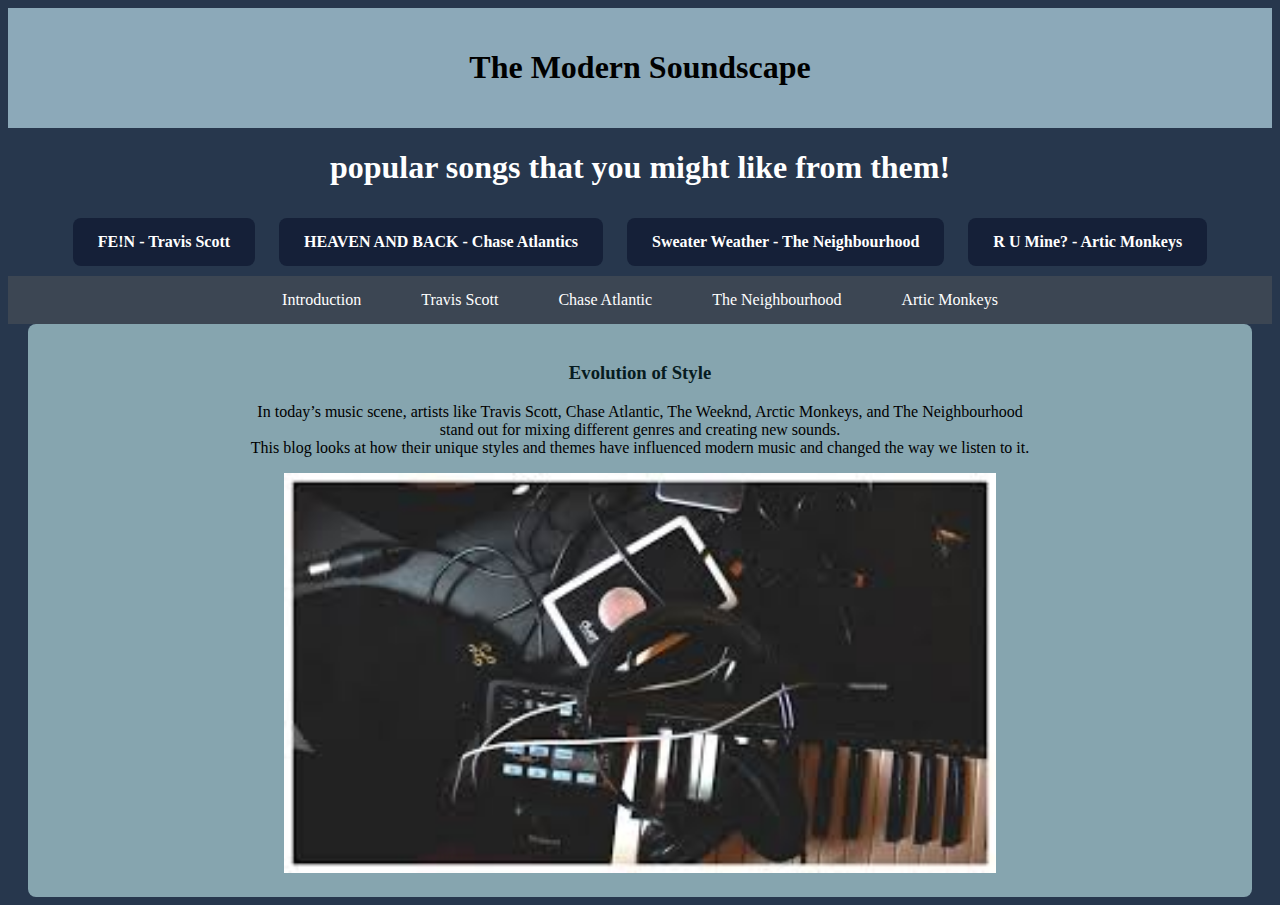
<file: index.html>
<!DOCTYPE html>
<html lang="en">
<head>
    <meta charset="UTF-8">
    <meta http-equiv="X-UA-Compatible" content="IE=edge">
    <meta name="viewport" content="width=device-width, initial-scale=1.0">
    <title>The Modern Soundscape</title>
    <link rel="stylesheet" href="style.css">
</head>
<body>
    <center><div style="background-color: #8ca9b9; padding: 20px;"><h1>The Modern Soundscape</h1></div>
    <h1><span style="color: white;"> popular songs that you might like from them!</span></h1>
        <a href="https://youtu.be/U-l4ya3ejko?feature=shared" class="song-link">FE!N - Travis Scott</a>
        <a href="https://youtu.be/ZFiWQodimPA?feature=shared" class="song-link">HEAVEN AND BACK - Chase Atlantics</a>
        <a href="https://youtu.be/GCdwKhTtNNw?feature=shared" class="song-link">Sweater Weather - The Neighbourhood</a>
        <a href="https://youtu.be/VQH8ZTgna3Q?feature=shared" class="song-link">R U Mine? - Artic Monkeys</a>  
    </div></center>
    <nav class="navbar">
        <ul>
            <li><a href="index.html">Introduction</a></li>
            <li><a href="travis.html">Travis Scott</a></li>
            <li><a href="chase.html">Chase Atlantic</a></li>
            <li><a href="theneighbourhood.html">The Neighbourhood</a></li>
            <li><a href="articmonkey.html">Artic Monkeys</a></li>
        </ul>
    </nav>
<center>
    <main>
        <h3><span style="color: #071C21;">Evolution of Style</span></h3>
        <p>In today’s music scene, artists like Travis Scott, Chase Atlantic,
             The Weeknd, Arctic Monkeys, and The Neighbourhood<br> stand out for mixing different
              genres and creating new sounds. <br> This blog looks at how their unique styles
             and themes have influenced modern music and changed the way we listen to it.</p>
             <img src="images.jpg" height= "400">
    </main>
</center>
</body>
</html>
</file>
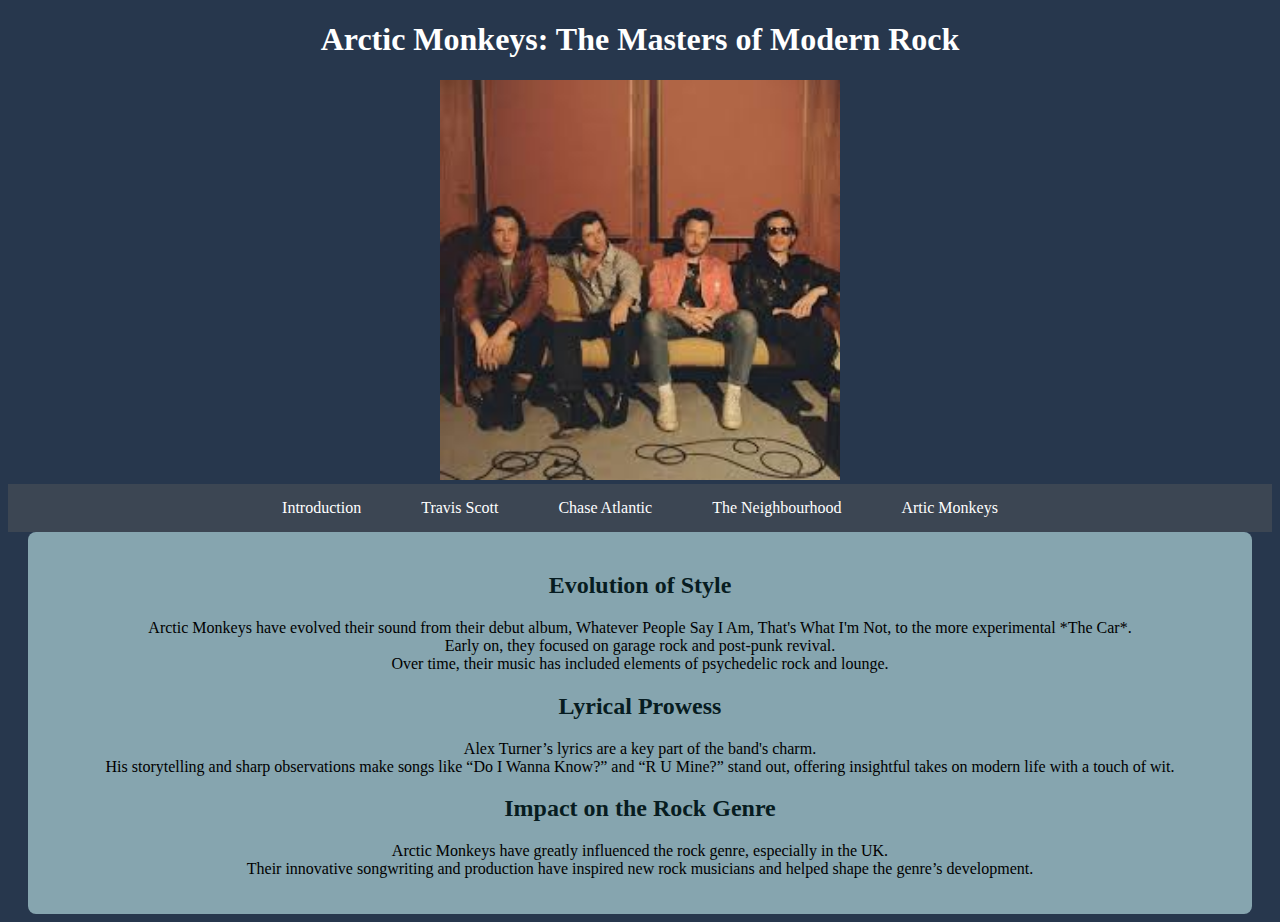
<file: articmonkey.html>
<!DOCTYPE html>
<html lang="en">
<head>
    <meta charset="UTF-8">
    <meta http-equiv="X-UA-Compatible" content="IE=edge">
    <meta name="viewport" content="width=device-width, initial-scale=1.0">
    <title>Travis Scott</title>
    <link rel="stylesheet" href="style.css">
</head>
<body>
    <center><h1><span style="color: white;">Arctic Monkeys: The Masters of Modern Rock</span></h1>
        <img src="artic.jpg" height= "400">
    </center>

    <nav class="navbar">
        <ul>
            <li><a href="index.html">Introduction</a></li>
            <li><a href="travis.html">Travis Scott</a></li>
            <li><a href="chase.html">Chase Atlantic</a></li>
            <li><a href="theneighbourhood.html">The Neighbourhood</a></li>
            <li><a href="articmonkey.html">Artic Monkeys</a></li>
        </ul>
    </nav>
<center>
    <main>
        <h2><span style="color: #071C21;">Evolution of Style</span></h2>
        <p>Arctic Monkeys have evolved their sound from their debut album, 
            Whatever People Say I Am, That's What I'm Not,
             to the more experimental *The Car*.<br>
           Early on, they focused on garage rock and post-punk revival.<br>
           Over time, their music has included elements of psychedelic rock and lounge.</p>
        
        <h2><span style="color: #071C21;">Lyrical Prowess</span></h2>
        <p>Alex Turner’s lyrics are a key part of the band's charm.<br>
           His storytelling and sharp observations make songs like
            “Do I Wanna Know?” and “R U Mine?” stand out, offering insightful takes on modern life 
            with a touch of wit.</p>
        
        <h2><span style="color: #071C21;">Impact on the Rock Genre</span></h2>
        <p>Arctic Monkeys have greatly influenced the rock genre, especially in the UK.<br>
           Their innovative songwriting and production have inspired 
           new rock musicians and helped shape the genre’s development.</p>
    </main>      
</center>
</body>
</html>
</file>
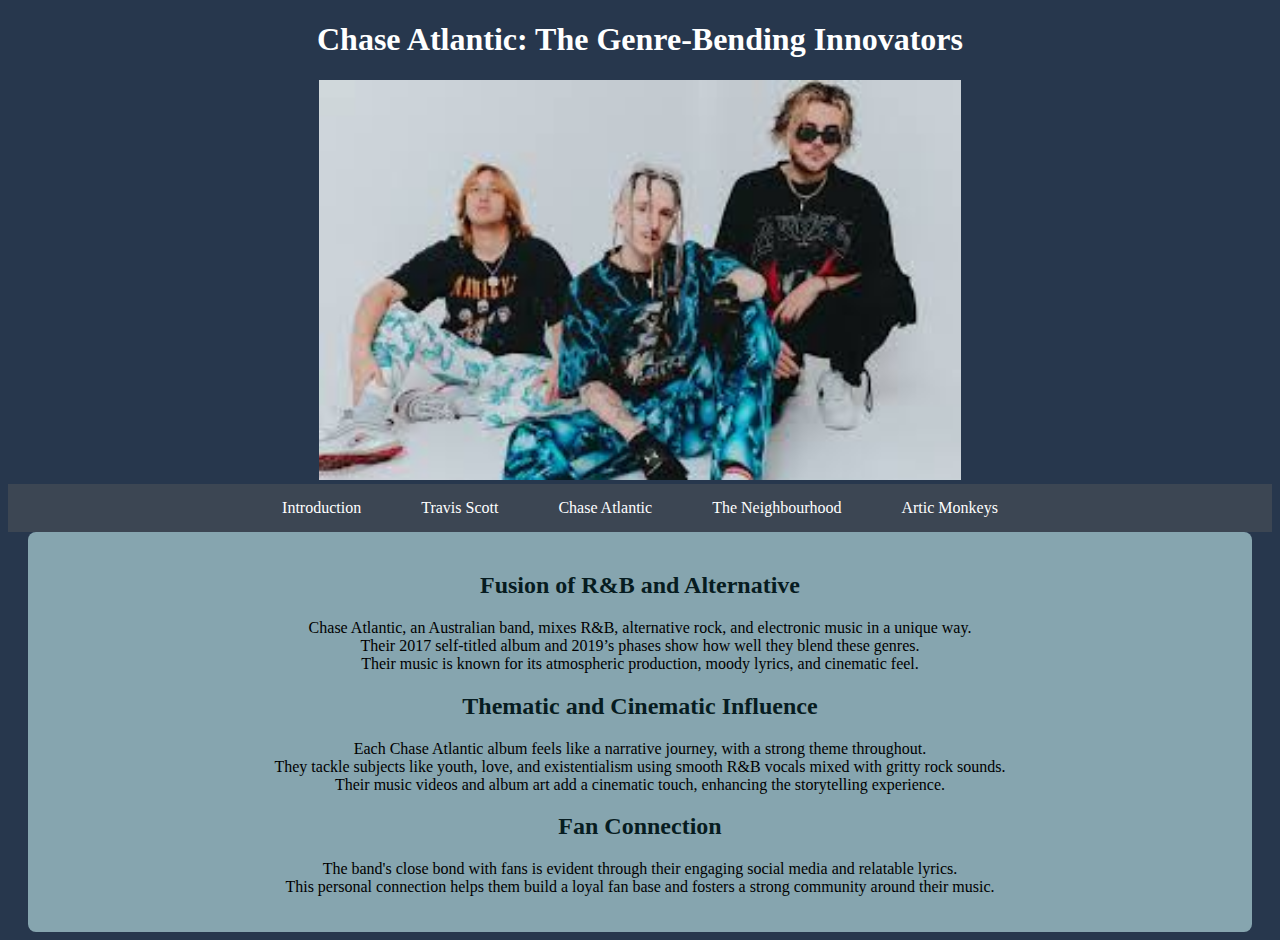
<file: chase.html>
<!DOCTYPE html>
<html lang="en">
<head>
    <meta charset="UTF-8">
    <meta http-equiv="X-UA-Compatible" content="IE=edge">
    <meta name="viewport" content="width=device-width, initial-scale=1.0">
    <title>Travis Scott</title>
    <link rel="stylesheet" href="style.css">
</head>
<body>
    <center><h1><span style="color: white;">Chase Atlantic: The Genre-Bending Innovators</span></h1>
    <img src="chase.jpg" height= "400">
    </center>
    <nav class="navbar"> 
        <ul>
            <li><a href="index.html">Introduction</a></li>
            <li><a href="travis.html">Travis Scott</a></li>
            <li><a href="chase.html">Chase Atlantic</a></li>
            <li><a href="theneighbourhood.html">The Neighbourhood</a></li>
            <li><a href="articmonkey.html">Artic Monkeys</a></li>
        </ul>
    </nav>
<center>
    <main>
        <h2><span style="color: #071C21;">Fusion of R&B and Alternative</span></h2>
    <p>Chase Atlantic, an Australian band, mixes R&B, alternative rock, and electronic music 
       in a unique way.<br>
       Their 2017 self-titled album and 2019’s phases show how well they blend these genres.<br>
       Their music is known for its atmospheric production, moody lyrics, and cinematic feel.</p>
    
    <h2><span style="color: #071C21;">Thematic and Cinematic Influence</span></h2>
    <p>Each Chase Atlantic album feels like a narrative journey, with a strong theme throughout.<br>
       They tackle subjects like youth, love, and existentialism using 
       smooth R&B vocals mixed with gritty rock sounds.<br>
       Their music videos and album art add a cinematic touch, enhancing the storytelling experience.</p>
    
    <h2><span style="color: #071C21;">Fan Connection</span></h2>
    <p>The band's close bond with fans is evident through their engaging social media and relatable lyrics.<br>
       This personal connection helps them build a loyal fan base and 
       fosters a strong community around their music.</p>
    </main>
</center>
</body>
</html>
</file>
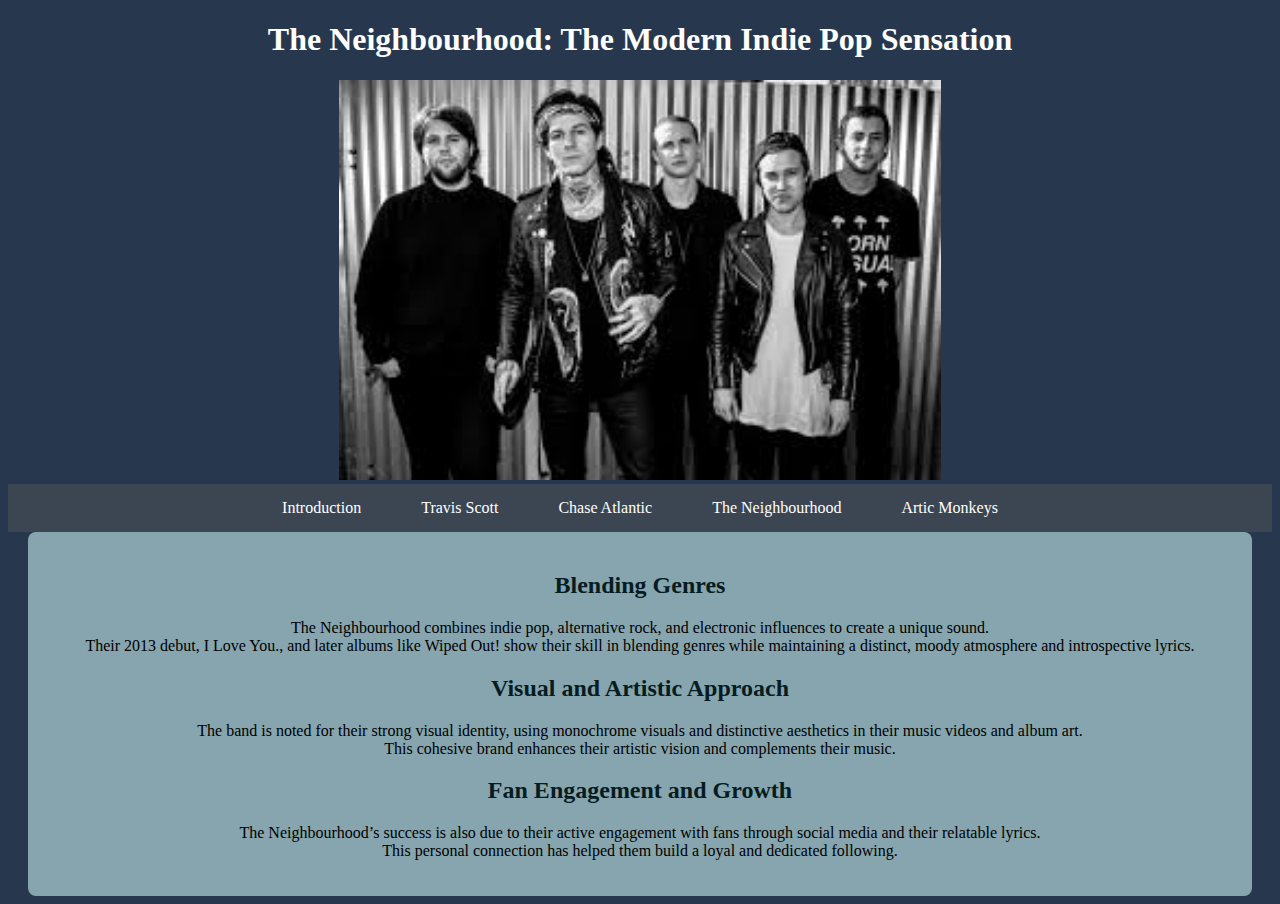
<file: theneighbourhood.html>
<!DOCTYPE html>
<html lang="en">
<head>
    <meta charset="UTF-8">
    <meta http-equiv="X-UA-Compatible" content="IE=edge">
    <meta name="viewport" content="width=device-width, initial-scale=1.0">
    <title>Travis Scott</title>
    <link rel="stylesheet" href="style.css">
</head>
<body>
   <center><h1><span style="color: white;">The Neighbourhood: The Modern Indie Pop Sensation</span></h1>
    <img src="neighbourhood.jpg" height= "400">
    <nav class="navbar">
        <ul>
            <li><a href="index.html">Introduction</a></li>
            <li><a href="travis.html">Travis Scott</a></li>
            <li><a href="chase.html">Chase Atlantic</a></li>
            <li><a href="theneighbourhood.html">The Neighbourhood</a></li>
            <li><a href="articmonkey.html">Artic Monkeys</a></li>
        </ul>
    </nav>
<center>
    <main>
        <h2><span style="color: #071C21;">Blending Genres</span></h2>
        <p>The Neighbourhood combines indie pop, alternative rock,
            and electronic influences to create a unique sound.<br> Their
             2013 debut, I Love You., and later albums 
            like Wiped Out! show their skill in blending genres while maintaining
             a distinct, moody atmosphere and introspective lyrics.</p>
        
        <h2><span style="color: #071C21;">Visual and Artistic Approach</span></h2>
        <p>The band is noted for their strong visual identity, using monochrome 
            visuals and distinctive aesthetics in their music videos and album art.<br>
            This cohesive brand enhances their artistic vision and complements their music.</p>
        
        <h2><span style="color: #071C21;">Fan Engagement and Growth</span></h2>
        <p>The Neighbourhood’s success is also due
            to their active engagement with fans through
            social media and their relatable lyrics.<br>
            This personal connection has helped them build a loyal and dedicated following.</p>
    </main>  
</center>
</body>
</html>
</file>
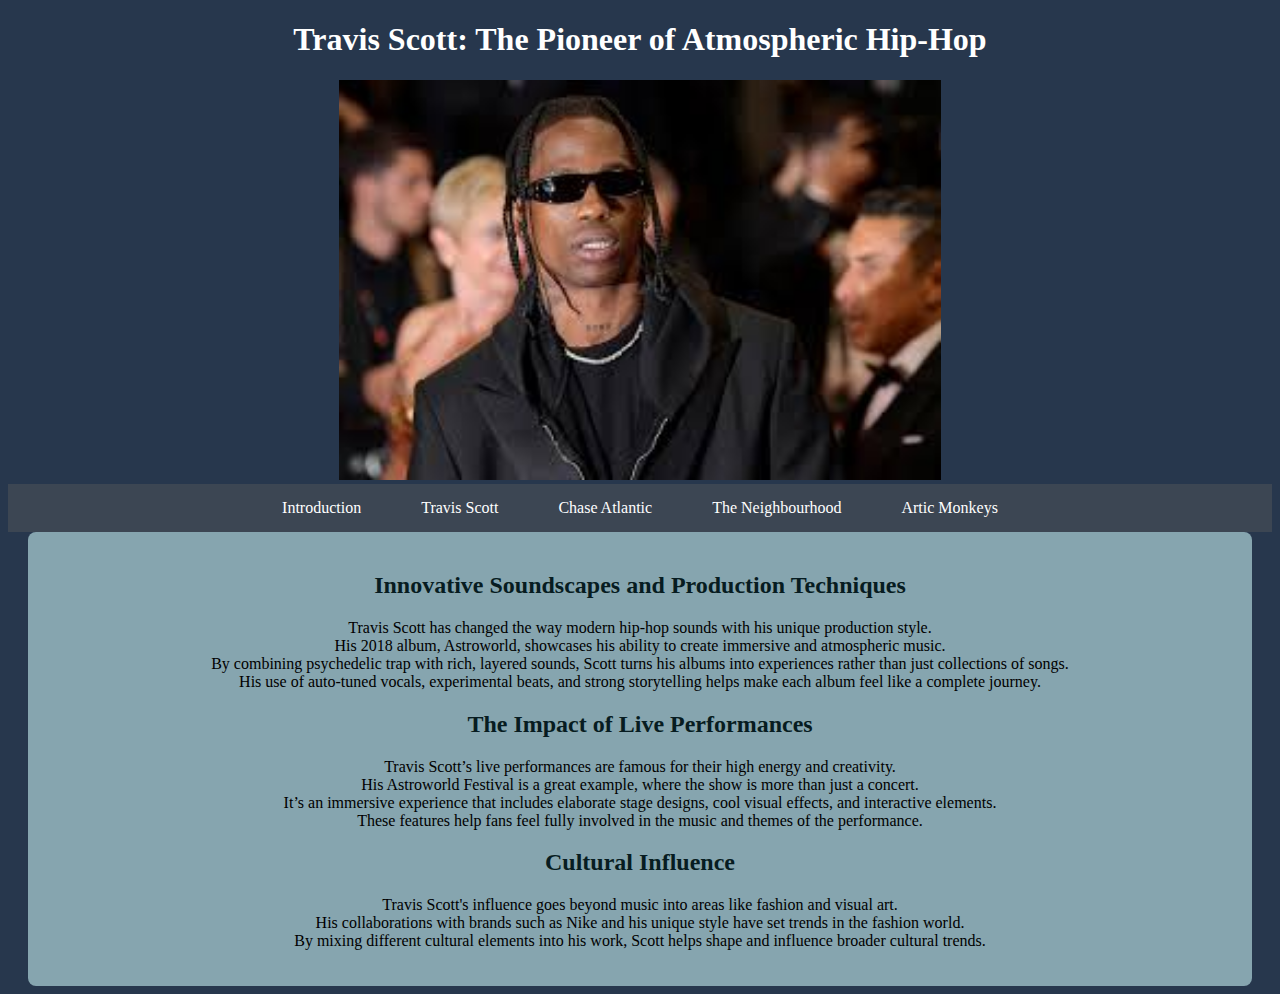
<file: travis.html>
<!DOCTYPE html>
<html lang="en">
<head>
    <meta charset="UTF-8">
    <meta http-equiv="X-UA-Compatible" content="IE=edge">
    <meta name="viewport" content="width=device-width, initial-scale=1.0">
    <title>Travis Scott</title>
    <link rel="stylesheet" href="style.css">
</head>
<body>
    <span style="color: white;"><center><h1>Travis Scott: The Pioneer of Atmospheric Hip-Hop</h1>
    <img src="travis.jpg" height= "400">
    </center></span>
    <nav class="navbar">
        <ul>
            <li><a href="index.html">Introduction</a></li>
            <li><a href="travis.html">Travis Scott</a></li>
            <li><a href="chase.html">Chase Atlantic</a></li>
            <li><a href="theneighbourhood.html">The Neighbourhood</a></li>
            <li><a href="articmonkey.html">Artic Monkeys</a></li>
        </ul>
    </nav>
<center>
    <main>
    <h2><span style="color: #071C21;">Innovative Soundscapes and Production Techniques</span></h2>
    <p>Travis Scott has changed the way modern hip-hop sounds with his unique production style.<br>
    His 2018 album, Astroworld, showcases his ability to create immersive and atmospheric music.<br>
    By combining psychedelic trap with rich, layered sounds, Scott turns his albums into experiences 
    rather than just collections of songs.<br>
    His use of auto-tuned vocals, experimental beats, and strong 
    storytelling helps make each album feel like a complete journey.</p>
            
    <h2><span style="color: #071C21;">The Impact of Live Performances</span></h2>
    <p>Travis Scott’s live performances are famous for their high energy and creativity.<br>
    His Astroworld Festival is a great example, where the show is more than just a concert.<br>
    It’s an immersive experience that includes elaborate stage designs, cool visual effects,
     and interactive elements.<br>
    These features help fans feel fully involved in the music and themes of the performance.</p>
            
    <h2><span style="color: #071C21;">Cultural Influence</span></h2>
    <p>Travis Scott's influence goes beyond music into areas like fashion and visual art.<br>
    His collaborations with brands such as Nike and his unique style have set trends in the fashion world.<br>
    By mixing different cultural elements into his work, Scott helps shape and influence broader cultural trends.</p>
    </main>
</center>
</body>
</html>
</file>
<file: style.css>
body {

background-color: #27374D; 

}

main {
    margin-left: 20px;
    margin-right: 20px;
        background-color: #86a5af;
        padding: 20px;
        border-radius: 8px;
}

h1 {
    text-align: center;
}

.navbar {
    width: 100%;
    text-align: center; 
    background-color: #3c4653; 
}

.navbar ul {
    list-style: none; 
    padding: 0; 
    margin: 0; 
    display: flex; 
    justify-content: center;
}

.navbar li {
    margin: 0 15px; 
}

.navbar a {
    color: white;
    text-decoration: none;
    padding: 15px;
    display: block;
    text-align: center;
}

.navbar a:hover {
    background-color: #171b20;
}

.song-links {
    text-align: center;
    margin: 20px 0;
}

.song-link {
    display: inline-block;
    text-decoration: none;
    color: #ffffff;
    background-color: #152038;
    padding: 15px 25px;
    border-radius: 8px;
    font-size: 16px;
    font-weight: bold;
    margin: 10px;
    transition: background-color 0.3s, color 0.3s, box-shadow 0.3s;
}

.song-link:hover {
    background-color: #031831;
}
</file>
